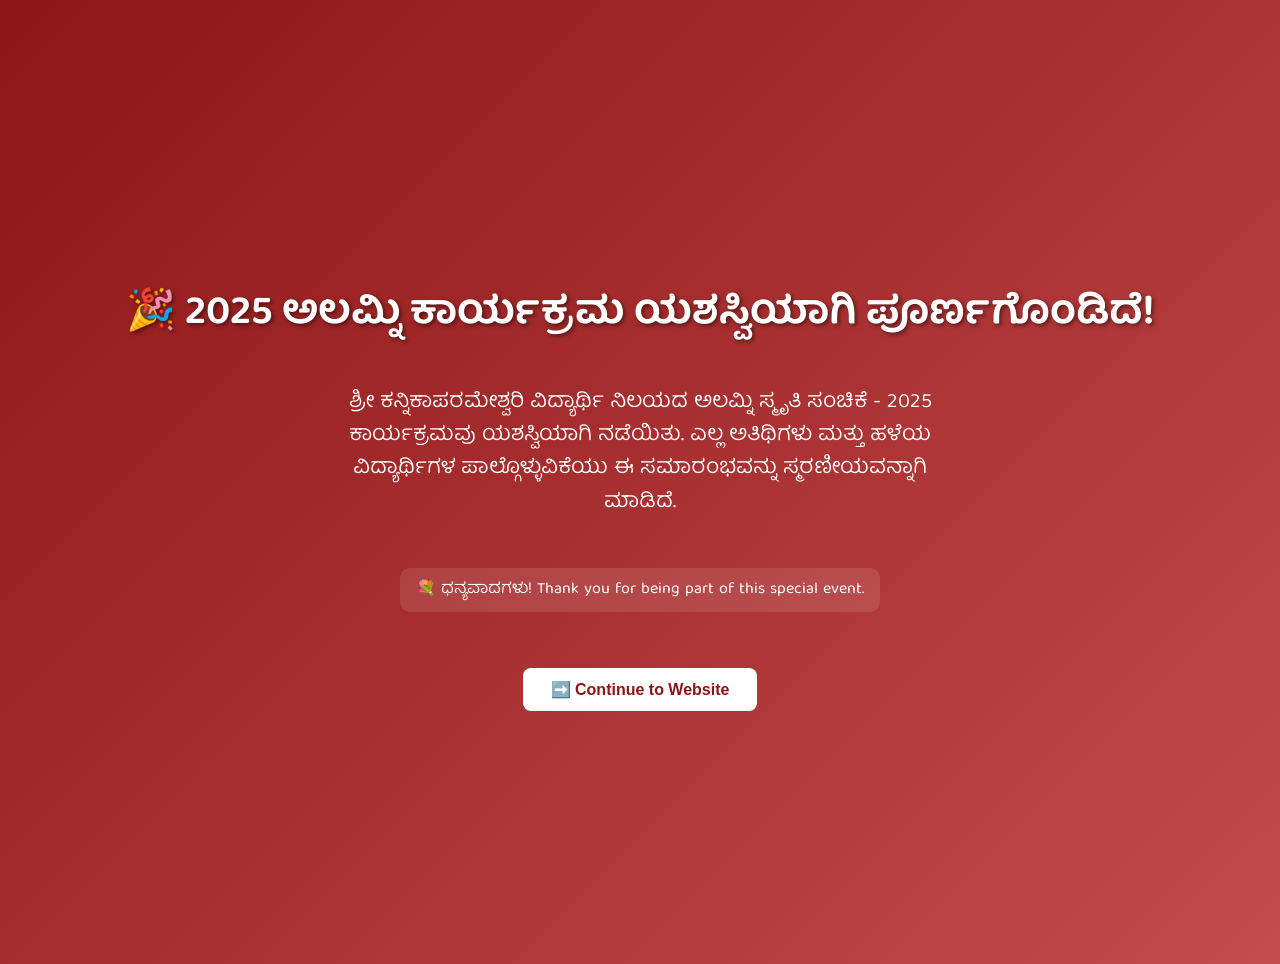
<file: index.html>
<!DOCTYPE html>
<html lang="kn">
<head>
  <meta charset="UTF-8" />
  <meta name="viewport" content="width=device-width, initial-scale=1.0"/>
  <title>Alumni Meet 2025 - Completed</title>
  <link href="https://fonts.googleapis.com/css2?family=Baloo+Tamma+2&display=swap" rel="stylesheet">
  <style>
    body {
      margin: 0;
      font-family: 'Baloo Tamma 2', sans-serif;
      background: linear-gradient(135deg, #8e1515, #c44b4b);
      color: white;
      display: flex;
      justify-content: center;
      align-items: center;
      height: 100vh;
      flex-direction: column;
      text-align: center;
      padding: 2rem;
    }

    h1 {
      font-size: 2.5rem;
      margin-bottom: 1rem;
      text-shadow: 2px 2px 4px rgba(0,0,0,0.5);
    }

    p {
      font-size: 1.3rem;
      margin-bottom: 2rem;
      max-width: 600px;
      line-height: 1.6;
    }

    .highlight {
      background: rgba(255,255,255,0.1);
      padding: 0.5rem 1rem;
      border-radius: 10px;
      margin-top: 1rem;
      display: inline-block;
    }

    button {
      background: white;
      color: #8e1515;
      font-weight: bold;
      padding: 12px 28px;
      border: none;
      border-radius: 8px;
      cursor: pointer;
      font-size: 1rem;
      transition: background 0.3s, color 0.3s;
    }

    button:hover {
      background: #ffd2d2;
      color: #5c0e0e;
    }
  </style>
</head>
<body>
  <h1>🎉 2025 ಅಲಮ್ನಿ ಕಾರ್ಯಕ್ರಮ ಯಶಸ್ವಿಯಾಗಿ ಪೂರ್ಣಗೊಂಡಿದೆ!</h1>
  <p>
    ಶ್ರೀ ಕನ್ನಿಕಾಪರಮೇಶ್ವರಿ ವಿದ್ಯಾರ್ಥಿ ನಿಲಯದ ಅಲಮ್ನಿ ಸ್ಮೃತಿ ಸಂಚಿಕೆ - 2025 ಕಾರ್ಯಕ್ರಮವು
    ಯಶಸ್ವಿಯಾಗಿ ನಡೆಯಿತು. ಎಲ್ಲ ಅತಿಥಿಗಳು ಮತ್ತು ಹಳೆಯ ವಿದ್ಯಾರ್ಥಿಗಳ ಪಾಲ್ಗೊಳ್ಳುವಿಕೆಯು ಈ ಸಮಾರಂಭವನ್ನು ಸ್ಮರಣೀಯವನ್ನಾಗಿ ಮಾಡಿದೆ.
  </p>
  <div class="highlight">💐 ಧನ್ಯವಾದಗಳು! Thank you for being part of this special event.</div>
  <br><br>
  <button onclick="enterSite()">➡️ Continue to Website</button>

  <script>
    function enterSite() {
      window.location.href = 'main.html';
    }
  </script>
</body>
</html>
</file>
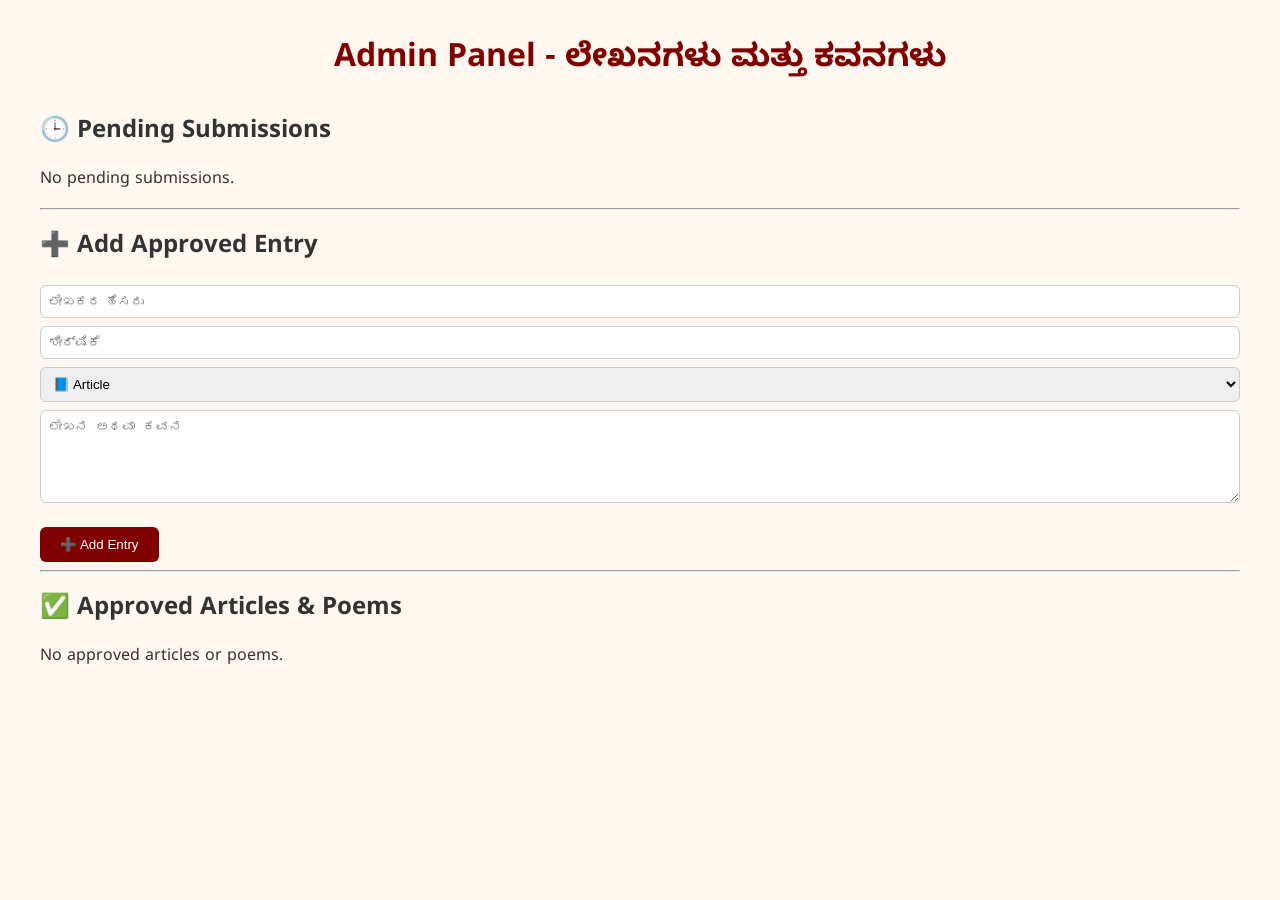
<file: admin.html>
<head>
  <meta charset="UTF-8">
  <title>Admin Panel | Article Manager</title>
  <link href="https://fonts.googleapis.com/css2?family=Noto+Sans+Kannada&amp;display=swap" rel="stylesheet">
  <style>
    body {
      font-family: 'Noto Sans Kannada', sans-serif;
      background-color: #fff8f0;
      padding: 2rem;
      color: #333;
    }
    h1 {
      text-align: center;
      color: #800000;
      margin-bottom: 2rem;
    }

    /* Card-like styling for author sections */
    .author-section {
      border: 2px solid #ccc;
      padding: 1rem;
      margin-bottom: 1rem;
      background: #fffef9;
      border-left: 6px solid #8e1515;
      border-radius: 8px;
    }

    .entry-controls {
      margin-top: 0.5rem;
    }

    .entry-controls button {
      margin-right: 10px;
      padding: 5px 10px;
      border: none;
      border-radius: 6px;
      cursor: pointer;
    }

    .entry-controls .edit { background: #e0e0e0; }
    .entry-controls .delete { background: #ffdddd; }
    .entry-controls .approve { background: #ddffdd; }

    input, textarea, select {
      padding: 0.5rem;
      margin-bottom: 0.5rem;
      width: 100%;
      border-radius: 6px;
      border: 1px solid #ccc;
    }

    button.add-btn {
      background-color: #800000;
      color: white;
      padding: 10px 20px;
      border: none;
      border-radius: 6px;
      cursor: pointer;
      margin-top: 1rem;
    }

    .collapsible {
      font-weight: bold;
      background: #8e1515;
      color: white;
      padding: 10px;
      border-radius: 6px;
      border: none;
      cursor: pointer;
      text-align: left;
      width: 100%;
      position: relative;
    }
    .collapsible::after {
      content: '▼';
      position: absolute;
      right: 20px;
      font-size: 0.9rem;
      top: 50%;
      transform: translateY(-50%);
      transition: transform 0.3s ease;
    }
    .collapsible.active::after {
      transform: translateY(-50%) rotate(180deg);
    }

    .content {
      display: none;
      padding: 10px;
      margin-top: 5px;
      background: #f9f9f9;
      border-radius: 6px;
    }
    .content pre {
      white-space: pre-wrap;
      font-size: 1rem;
    }
  </style>
</head>
<body>
  <h1>Admin Panel - ಲೇಖನಗಳು ಮತ್ತು ಕವನಗಳು</h1>

  <!-- Submission manager -->
  <h2>🕒 Pending Submissions</h2>
  <div id="pending-entries"></div>

  <hr>

  <!-- Form for adding approved entries directly -->
  <div>
    <h2>➕ Add Approved Entry</h2>
    <input type="text" id="author" placeholder="ಲೇಖಕರ ಹೆಸರು">
    <input type="text" id="title" placeholder="ಶೀರ್ಷಿಕೆ">
    <select id="type">
      <option value="📘 Article">📘 Article</option>
      <option value="📝 Poem">📝 Poem</option>
    </select>
    <textarea id="content" rows="5" placeholder="ಲೇಖನ ಅಥವಾ ಕವನ"></textarea>
    <button class="add-btn" onclick="addEntry()">➕ Add Entry</button>
  </div>

  <hr>

  <!-- Approved articles/poems list -->
  <h2>✅ Approved Articles & Poems</h2>
  <div id="entries"></div>

  <script>
    // Retrieve existing approved articles and pending submissions from localStorage
    let articles = JSON.parse(localStorage.getItem('articles')) || [];
    let pending = JSON.parse(localStorage.getItem('submissions')) || [];

    /**
     * Persist both collections to localStorage and re-render lists.
     */
    function updateStorage() {
      localStorage.setItem('articles', JSON.stringify(articles));
      localStorage.setItem('submissions', JSON.stringify(pending));
      renderPending();
      renderArticles();
    }

    /**
     * Render the list of pending submissions with approve/reject controls.
     */
    function renderPending() {
      const container = document.getElementById('pending-entries');
      container.innerHTML = '';
      if (pending.length === 0) {
        container.innerHTML = '<p>No pending submissions.</p>';
        return;
      }
      pending.forEach((entry, index) => {
        const div = document.createElement('div');
        div.className = 'author-section';
        const h3 = document.createElement('h3');
        h3.innerText = entry.author;
        const collapsible = document.createElement('button');
        collapsible.className = 'collapsible';
        collapsible.innerText = `${entry.type}: ${entry.title}`;
        collapsible.onclick = () => {
          const content = div.querySelector('.content');
          collapsible.classList.toggle('active');
          content.style.display = content.style.display === 'block' ? 'none' : 'block';
        };
        const content = document.createElement('div');
        content.className = 'content';
        content.innerHTML = `<pre>${entry.content}</pre>`;
        const controls = document.createElement('div');
        controls.className = 'entry-controls';
        // Approve button
        const approveBtn = document.createElement('button');
        approveBtn.className = 'approve';
        approveBtn.innerText = '✅ Approve';
        approveBtn.onclick = () => {
          // Move entry from pending to articles and mark approved
          const approvedEntry = { ...entry, approved: true };
          articles.push(approvedEntry);
          pending.splice(index, 1);
          updateStorage();
        };
        // Reject (delete) button
        const rejectBtn = document.createElement('button');
        rejectBtn.className = 'delete';
        rejectBtn.innerText = '🗑 Reject';
        rejectBtn.onclick = () => {
          if (confirm('Are you sure you want to reject this submission?')) {
            pending.splice(index, 1);
            updateStorage();
          }
        };
        controls.appendChild(approveBtn);
        controls.appendChild(rejectBtn);
        div.appendChild(h3);
        div.appendChild(collapsible);
        div.appendChild(content);
        div.appendChild(controls);
        container.appendChild(div);
      });
    }

    /**
     * Render the list of approved articles and poems with edit/delete options.
     */
    function renderArticles() {
      const container = document.getElementById('entries');
      container.innerHTML = '';
      if (articles.length === 0) {
        container.innerHTML = '<p>No approved articles or poems.</p>';
        return;
      }
      articles.forEach((entry, index) => {
        const div = document.createElement('div');
        div.className = 'author-section';
        const h3 = document.createElement('h3');
        h3.innerText = entry.author;
        const collapsible = document.createElement('button');
        collapsible.className = 'collapsible';
        collapsible.innerText = `${entry.type}: ${entry.title}`;
        collapsible.onclick = () => {
          const content = div.querySelector('.content');
          collapsible.classList.toggle('active');
          content.style.display = content.style.display === 'block' ? 'none' : 'block';
        };
        const content = document.createElement('div');
        content.className = 'content';
        content.innerHTML = `<pre>${entry.content}</pre>`;
        const controls = document.createElement('div');
        controls.className = 'entry-controls';
        // Edit button
        const editBtn = document.createElement('button');
        editBtn.className = 'edit';
        editBtn.innerText = '✏️ Edit';
        editBtn.onclick = () => {
          const newAuthor = prompt('Author:', entry.author);
          const newTitle = prompt('Title:', entry.title);
          const newContent = prompt('Content:', entry.content);
          if (newAuthor && newTitle && newContent) {
            articles[index] = {
              ...entry,
              author: newAuthor,
              title: newTitle,
              content: newContent
            };
            updateStorage();
          }
        };
        // Delete button
        const delBtn = document.createElement('button');
        delBtn.className = 'delete';
        delBtn.innerText = '🗑 Delete';
        delBtn.onclick = () => {
          if (confirm('Are you sure you want to delete this entry?')) {
            articles.splice(index, 1);
            updateStorage();
          }
        };
        controls.appendChild(editBtn);
        controls.appendChild(delBtn);
        div.appendChild(h3);
        div.appendChild(collapsible);
        div.appendChild(content);
        div.appendChild(controls);
        container.appendChild(div);
      });
    }

    /**
     * Add a new article or poem directly to the approved list via the admin
     * interface. A unique id is created to maintain consistency with
     * submissions.
     */
    function addEntry() {
      const author = document.getElementById('author').value;
      const title = document.getElementById('title').value;
      const type = document.getElementById('type').value;
      const content = document.getElementById('content').value;
      if (!author || !title || !content) {
        alert('Fill all fields');
        return;
      }
      const id = Date.now().toString();
      articles.push({ id, author, title, type, content, approved: true });
      // Clear form
      document.getElementById('author').value = '';
      document.getElementById('title').value = '';
      document.getElementById('content').value = '';
      updateStorage();
    }

    // Initial render on page load
    renderPending();
    renderArticles();
  </script>
</body>
</file>
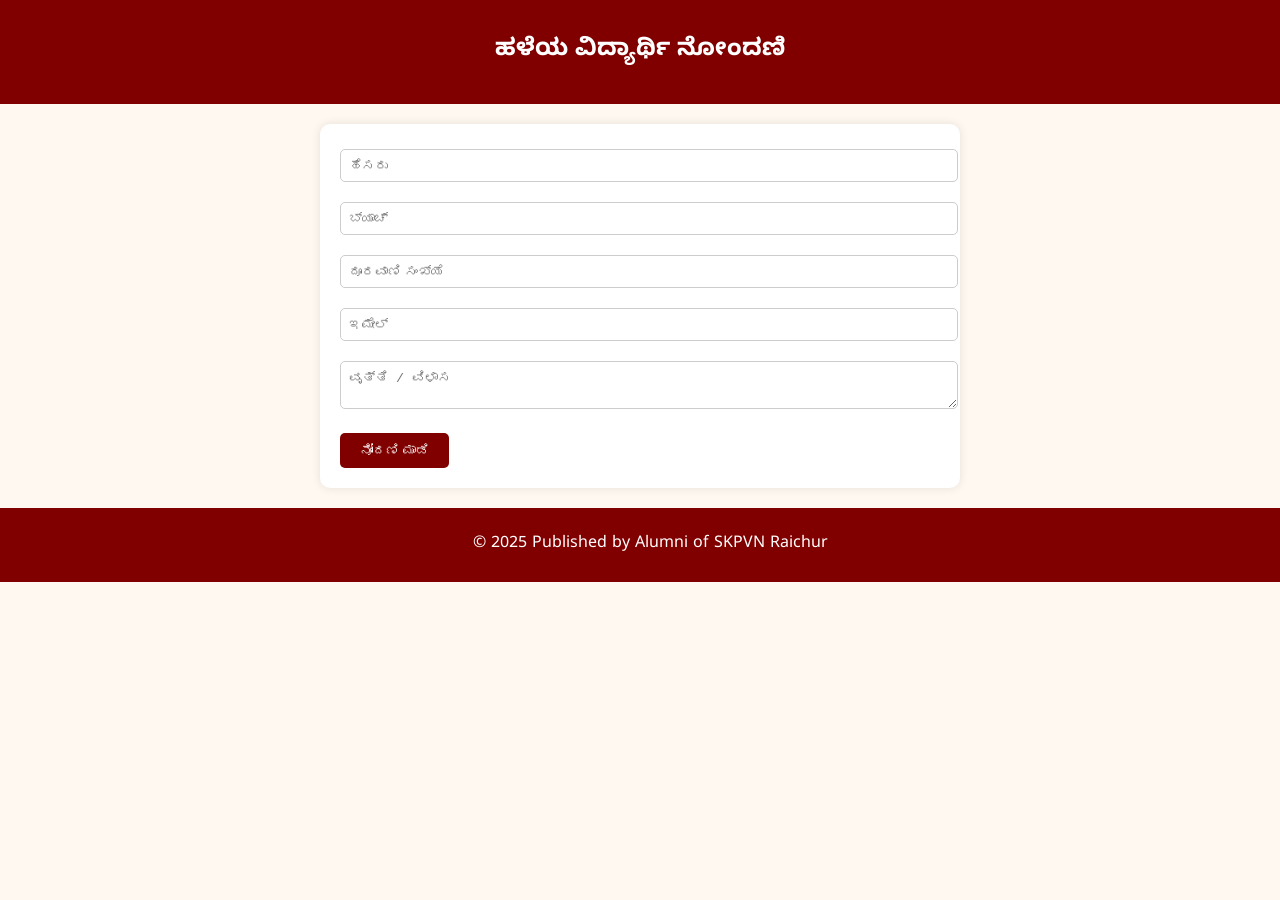
<file: alumni.html>
<!DOCTYPE html>
<html lang="kn">
<head>
  <meta charset="UTF-8" />
  <meta name="viewport" content="width=device-width, initial-scale=1.0" />
  <title>Shree Kannikaparameshwari Vidyarthi Nilaya</title>
  <link href="https://fonts.googleapis.com/css2?family=Noto+Sans+Kannada&family=Poppins:wght@400;600&display=swap" rel="stylesheet">
  <link rel="stylesheet" href="style.css">
</head>
<body>
  <header>
    <h2>ಹಳೆಯ ವಿದ್ಯಾರ್ಥಿ ನೋಂದಣಿ</h2>
  </header>

  <form onsubmit="submitAlumni(event)">
    <input type="text" placeholder="ಹೆಸರು" required>
    <input type="text" placeholder="ಬ್ಯಾಚ್" required>
    <input type="tel" placeholder="ದೂರವಾಣಿ ಸಂಖ್ಯೆ" required>
    <input type="email" placeholder="ಇಮೇಲ್" required>
    <textarea placeholder="ವೃತ್ತಿ / ವಿಳಾಸ" required></textarea>
    <button type="submit">ನೋಂದಣಿ ಮಾಡಿ</button>
  </form>

  <script>
    function submitAlumni(event) {
      event.preventDefault();
      alert("ನಿಮ್ಮ ನೋಂದಣಿ ಸಂಗ್ರಹಿಸಲಾಗಿದೆ! (ಡಾಟಾ ಇನ್ನೂ ಡೇಟಾಬೇಸ್‌ಗೆ ಕನೆಕ್ಟ್ ಆಗಿಲ್ಲ)");
    }
  </script>

  <footer>
    <p>© 2025 Published by Alumni of SKPVN Raichur</p>
  </footer>
</body>
</html>
</file>
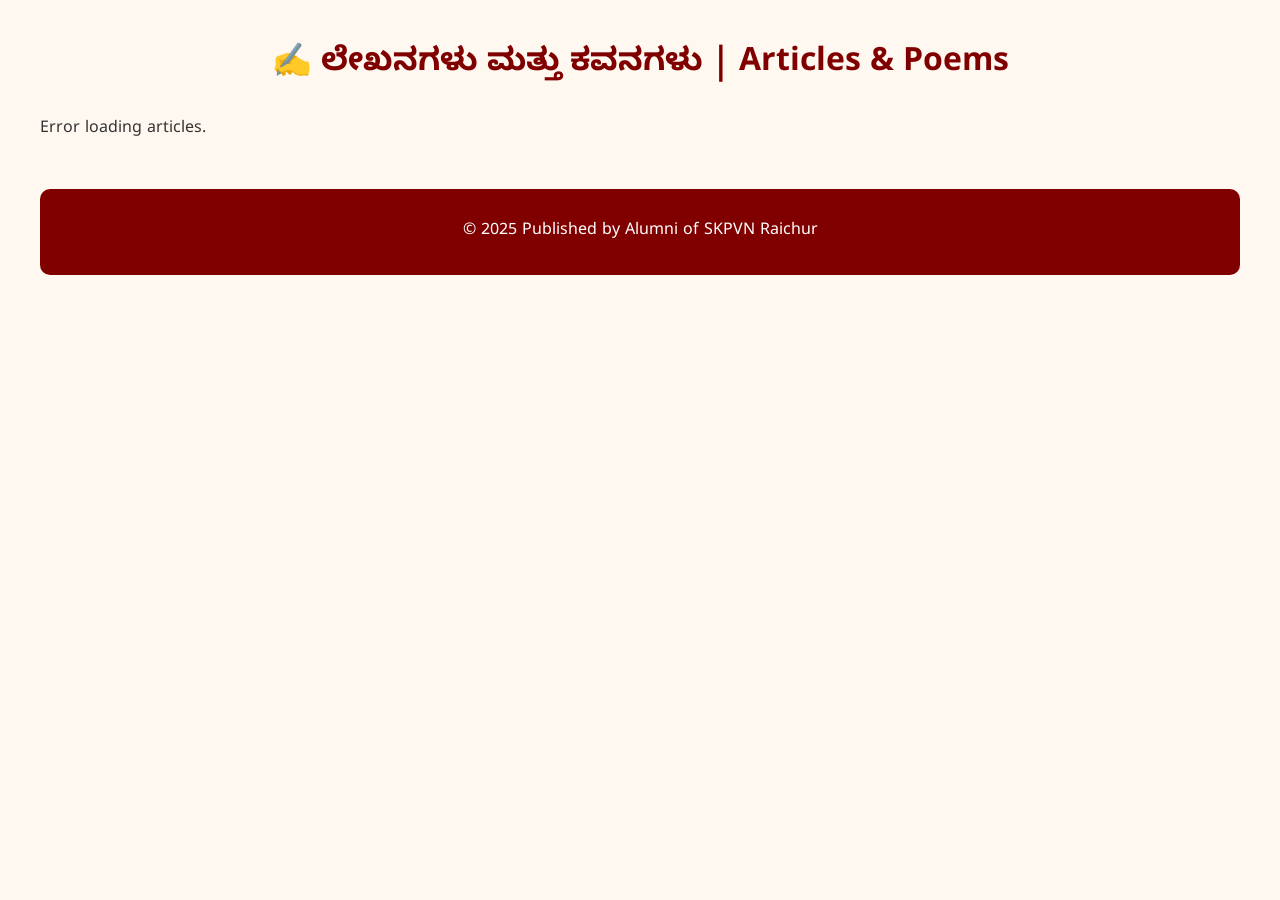
<file: articles.html>
<head>
  <meta charset="UTF-8">
  <title>ಲೇಖನಗಳು | Articles</title>
  <link href="https://fonts.googleapis.com/css2?family=Noto+Sans+Kannada&amp;display=swap" rel="stylesheet">
  <style>
    body {
      font-family: 'Noto Sans Kannada', sans-serif;
      background-color: #fff8f0;
      padding: 2rem;
      color: #333;
    }

    h1 {
      text-align: center;
      color: #800000;
      margin-bottom: 2rem;
    }

    .author-section {
      margin: 2rem 0;
      border: 2px solid #ccc;
      border-left: 6px solid #8e1515;
      background: #fffef9;
      padding: 1rem 1.5rem;
      border-radius: 8px;
      box-shadow: 0 2px 8px rgba(0, 0, 0, 0.08);
    }

    .author-section h3 {
      margin: 0 0 1rem;
      font-size: 1.2rem;
      color: #4b0082;
      border-bottom: 2px solid #8e1515;
      padding-bottom: 0.5rem;
    }

    .collapsible {
      background-color: #8e1515;
      color: white;
      cursor: pointer;
      padding: 0.75rem 1.25rem;
      width: 100%;
      border: none;
      text-align: left;
      font-size: 1rem;
      font-weight: bold;
      margin-bottom: 0.5rem;
      border-radius: 6px;
      position: relative;
      box-shadow: 0 2px 5px rgba(0, 0, 0, 0.2);
    }

    .collapsible::after {
      content: '▼';
      position: absolute;
      right: 20px;
      font-size: 0.9rem;
      top: 50%;
      transform: translateY(-50%);
      transition: transform 0.3s ease;
    }
    .collapsible.active::after {
      transform: translateY(-50%) rotate(180deg);
    }

    .content {
      max-height: 0;
      overflow: hidden;
      transition: max-height 0.5s ease;
      background-color: #fdf6f0;
      border-radius: 6px;
      margin-bottom: 1rem;
      padding: 0 1rem;
    }
    .content.open {
      max-height: 300px; /* Limit height */
      overflow-y: auto; /* Allow vertical scroll */
      padding: 1rem;
      border: 1px solid #ddd;
    }
    .content.open::-webkit-scrollbar {
      width: 6px;
    }
    .content.open::-webkit-scrollbar-thumb {
      background-color: #bbb;
      border-radius: 4px;
    }
    .content pre {
      white-space: pre-wrap;
      font-size: 1rem;
      line-height: 1.6;
    }

    footer {
      text-align: center;
      margin-top: 3rem;
      background: #800000;
      color: #fff;
      padding: 1rem;
      border-radius: 10px;
    }
  </style>
</head>
<body>
  <h1>✍️ ಲೇಖನಗಳು ಮತ್ತು ಕವನಗಳು | Articles &amp; Poems</h1>

  <!-- Existing static content can remain here. If you wish to migrate old articles to
       the new submission system, you can manually add them via the admin panel. -->
  <div id="static-content">
    <!-- Placeholder for any static articles previously hard-coded in the HTML -->
  </div>

  <!-- Container where dynamic articles from localStorage will be inserted -->
  <div id="dynamic-articles"></div>

  <script>
    /**
     * Generate the article listing from localStorage. Articles are grouped
     * by author and rendered using the same card/collapsible structure as
     * the static content. Only entries marked as approved are displayed.
     */
    /**
     * Fetch and render articles from a Google Sheet via the gviz JSON API. The sheet
     * should have columns such as "Author Name", "Title", "Category", "Content" and
     * optionally an "Approved" column. Rows marked as approved (or with no
     * Approved value) will be shown. Articles are grouped by author and
     * displayed in collapsible sections.
     */
    async function loadArticles() {
      const container = document.getElementById('dynamic-articles');
      container.innerHTML = '<p>Loading articles…</p>';
      // URL to your Google Apps Script web app that returns JSON array of article objects
      const scriptUrl = 'https://script.google.com/macros/s/AKfycbwKq4wT137X904IFUSOpoNNn-XZzTklVw1YqtTxfH3HRYWgyuvm7fVq84wvEUdO3C8/exec';
      try {
        const response = await fetch(scriptUrl);
        if (!response.ok) {
          container.innerHTML = '<p>Error fetching articles.</p>';
          return;
        }

    /*
     * Override loadArticles with GitHub Issues integration.
     * This version fetches approved issues from the repository's GitHub API,
     * parses metadata from the issue body (Author, Category, Content),
     * groups entries by author, sorts them, and renders collapsible sections.
     */
    async function loadArticles() {
      const container = document.getElementById('dynamic-articles');
      container.innerHTML = '<p>Loading articles…</p>';
      const api = 'https://api.github.com/repos/SKPVNRCR/SKPVN/issues?labels=approved&state=open&per_page=100';
      try {
        const response = await fetch(api);
        if (!response.ok) {
          container.innerHTML = '<p>Error fetching articles.</p>';
          return;
        }
        const issues = await response.json();
        if (!Array.isArray(issues) || issues.length === 0) {
          container.innerHTML = '<p>No articles or poems have been published yet.</p>';
          return;
        }
        // Helper to parse issue body into metadata
        function parseBody(body) {
          const lines = (body || '').split(/\r?\n/);
          let author = '';
          let category = '';
          let content = '';
          let inContent = false;
          for (const ln of lines) {
            const l = ln.trim();
            if (!inContent) {
              const idx = l.indexOf(':');
              if (idx > -1) {
                const key = l.slice(0, idx).trim().toLowerCase();
                const val = l.slice(idx + 1).trim();
                if (key.startsWith('author')) {
                  author = val;
                  continue;
                }
                if (key.startsWith('category')) {
                  category = val;
                  continue;
                }
                if (key.startsWith('content')) {
                  inContent = true;
                  content = val;
                  continue;
                }
              }
            } else {
              content += '\n' + ln;
            }
          }
          return { author, category, content };
        }
        // Group issues by author
        const grouped = {};
        issues.forEach(issue => {
          const meta = parseBody(issue.body || '');
          const authorName = meta.author || (issue.user && issue.user.login) || 'Unknown';
          const category = meta.category || '';
          const content = meta.content || (issue.body || '');
          const entry = {
            title: issue.title.replace(/^\[ARTICLE\]\s*/i, '').trim(),
            author: authorName,
            category,
            content,
            url: issue.html_url,
            date: new Date(issue.created_at)
          };
          if (!grouped[authorName]) grouped[authorName] = [];
          grouped[authorName].push(entry);
        });
        // Clear container and render groups
        container.innerHTML = '';
        Object.keys(grouped)
          .sort((a, b) => a.localeCompare(b))
          .forEach(author => {
            const section = document.createElement('div');
            section.className = 'author-section';
            const h3 = document.createElement('h3');
            h3.innerText = author;
            section.appendChild(h3);
            grouped[author]
              .sort((a, b) => b.date - a.date)
              .forEach(item => {
                const collapsible = document.createElement('button');
                collapsible.className = 'collapsible';
                collapsible.innerText = (item.category ? item.category + ': ' : '') + item.title;
                const contentDiv = document.createElement('div');
                contentDiv.className = 'content';
                contentDiv.innerHTML =
                  '<pre>' + item.content + '</pre>' +
                  '<p><a href="' +
                  item.url +
                  '" target="_blank" rel="noopener">View submission on GitHub</a></p>';
                collapsible.addEventListener('click', () => {
                  collapsible.classList.toggle('active');
                  if (contentDiv.style.maxHeight) {
                    contentDiv.style.maxHeight = null;
                  } else {
                    contentDiv.style.maxHeight = contentDiv.scrollHeight + 'px';
                  }
                });
                section.appendChild(collapsible);
                section.appendChild(contentDiv);
              });
            container.appendChild(section);
          });
      } catch (err) {
        console.error(err);
        container.innerHTML = '<p>Error loading articles.</p>';
      }
    }
        const articles = await response.json();
        if (!Array.isArray(articles)) {
          container.innerHTML = '<p>Invalid data format.</p>';
          return;
        }
        // Filter approved entries based on the Approved field
        const approved = articles.filter(article => {
          if (article.Approved === undefined || article.Approved === '' || article.Approved === null) {
            return true;
          }
          const val = String(article.Approved).toLowerCase();
          return ['true','yes','approved','1','y','t'].includes(val);
        });
        if (approved.length === 0) {
          container.innerHTML = '<p>No articles or poems have been published yet.</p>';
          return;
        }
        // Group approved articles by author
        const grouped = {};
        approved.forEach(article => {
          const author = article['Author Name'] || article.author || article.Author || 'Unknown';
          if (!grouped[author]) grouped[author] = [];
          grouped[author].push(article);
        });
        container.innerHTML = '';
        // Render sections for each author
        Object.keys(grouped).forEach(author => {
          const section = document.createElement('div');
          section.className = 'author-section';
          const h3 = document.createElement('h3');
          h3.innerText = author;
          section.appendChild(h3);
          grouped[author].forEach(entry => {
            const collapsible = document.createElement('button');
            collapsible.className = 'collapsible';
            const category = entry['Category'] || entry['Type'] || entry['type'] || entry.Category || '';
            const title = entry['Title'] || entry['title'] || entry.Title || '';
            collapsible.innerText = (category ? category + ': ' : '') + title;
            const contentDiv = document.createElement('div');
            contentDiv.className = 'content';
            const body = entry['Content'] || entry['content'] || entry.Content || '';
            contentDiv.innerHTML = '<pre>' + body + '</pre>';
            collapsible.addEventListener('click', () => {
              collapsible.classList.toggle('active');
              if (contentDiv.style.maxHeight) {
                contentDiv.style.maxHeight = null;
              } else {
                contentDiv.style.maxHeight = contentDiv.scrollHeight + 'px';
              }
            });
            section.appendChild(collapsible);
            section.appendChild(contentDiv);
          });
          container.appendChild(section);
        });
      } catch (error) {
        console.error(error);
        container.innerHTML = '<p>Error loading articles.</p>';
      }
    }
    // Load articles on page load
    loadArticles();
  </script>

  <footer>
    <p>© 2025 Published by Alumni of SKPVN Raichur</p>
  </footer>
</body>
</file>
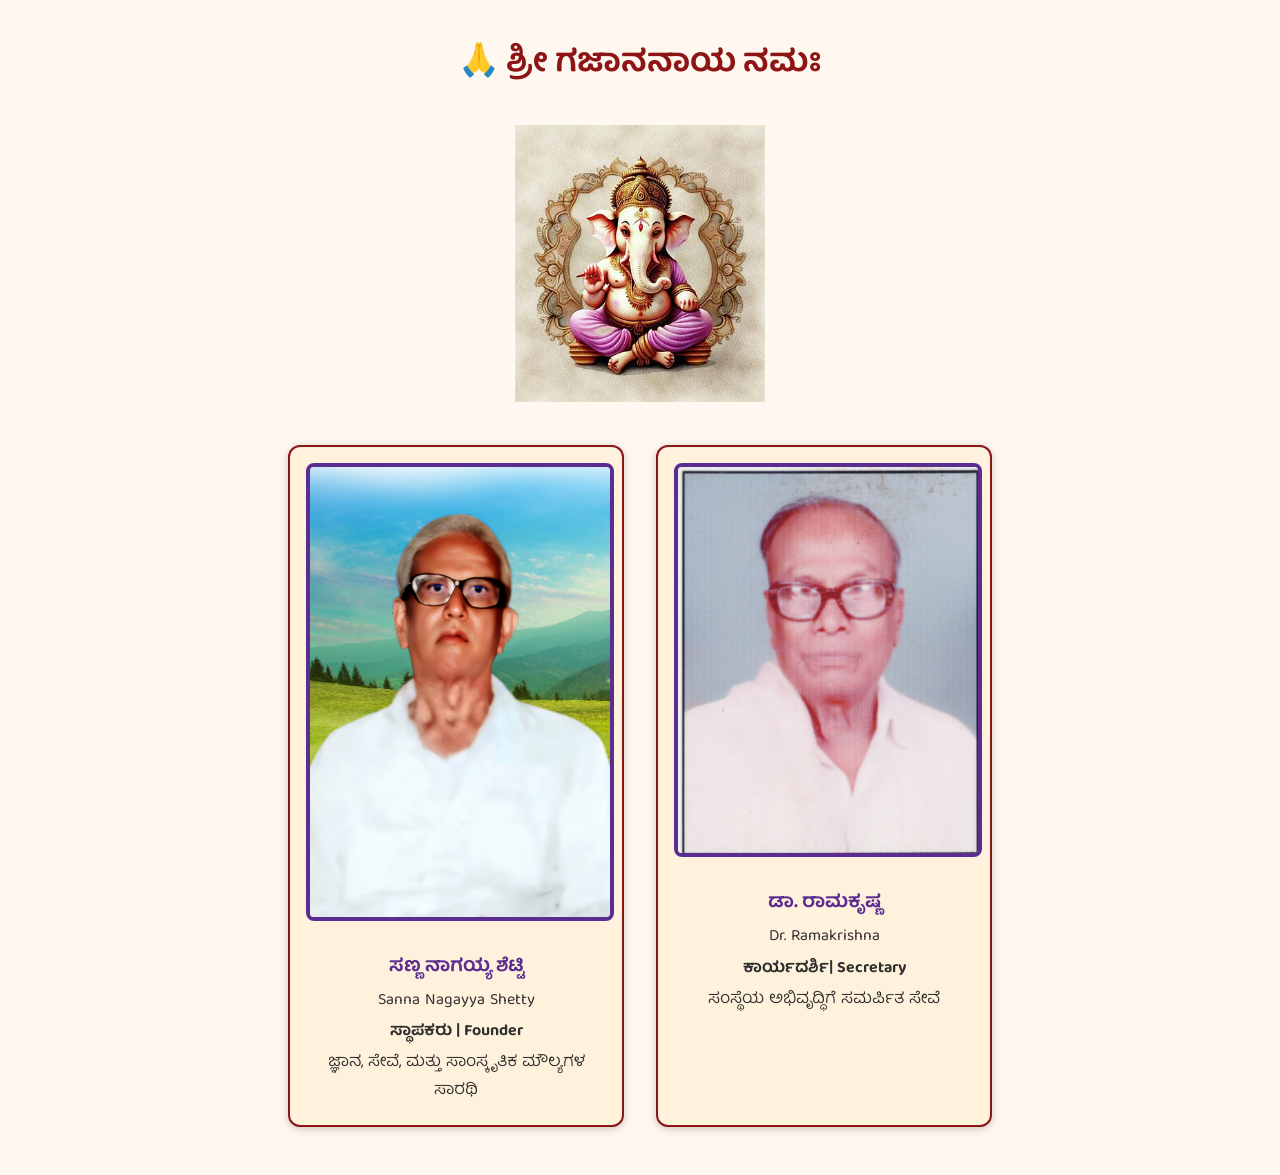
<file: home.html>
<!DOCTYPE html>
<html lang="kn">
<head>
  <meta charset="UTF-8">
  <title>Home | ಮನೆ</title>
  <link href="https://fonts.googleapis.com/css2?family=Baloo+Tamma+2&display=swap" rel="stylesheet">
  <style>
    body {
      font-family: 'Baloo Tamma 2', sans-serif;
      margin: 0;
      background: #fff8f0;
      color: #2e2e2e;
      padding: 1rem;
    }

    h1, h2 {
      text-align: center;
      color: #8e1515;
    }

    .ganesha-section {
      text-align: center;
      margin: 2rem 0;
    }

    .ganesha-section img {
      max-width: 250px;
      height: auto;
    }

    .person-section {
      display: flex;
      justify-content: center;
      gap: 2rem;
      flex-wrap: wrap;
      margin: 2rem auto;
      max-width: 1000px;
    }

    .person-box {
      background: #fff2dc;
      border: 2px solid #8e1515;
      border-radius: 12px;
      box-shadow: 0 2px 8px rgba(0, 0, 0, 0.2);
      padding: 1rem;
      text-align: center;
      width: 300px;
    }

    .person-box img {
      width: 100%;
      height: auto;
      border-radius: 8px;
      border: 4px solid #5c2d91;
      margin-bottom: 1rem;
    }

    .person-box h3 {
      margin: 0.2rem 0;
      color: #5c2d91;
    }

    .person-box p {
      margin: 0.2rem 0;
      font-size: 1rem;
    }
  </style>
</head>
<body>

  <h1>🙏 ಶ್ರೀ ಗಜಾನನಾಯ ನಮಃ</h1>

  <!-- Ganesha Image -->
  <div class="ganesha-section">
    <img src="images/ganesha.jpg" alt="Lord Ganesha">
  </div>

  <!-- Founder & Secretary -->
  <div class="person-section">
    <!-- Founder -->
    <div class="person-box">
      <img src="images/founder.jpg" alt="Sanna Nagayya Shetty">
      <h3>ಸಣ್ಣ ನಾಗಯ್ಯ ಶೆಟ್ಟಿ</h3>
      <p>Sanna Nagayya Shetty</p>
      <p><strong>ಸ್ಥಾಪಕರು | Founder</strong></p>
      <p>ಜ್ಞಾನ, ಸೇವೆ, ಮತ್ತು ಸಾಂಸ್ಕೃತಿಕ ಮೌಲ್ಯಗಳ ಸಾರಥಿ</p>
    </div>

    <!-- Secretary -->
    <div class="person-box">
      <img src="images/secretary.jpg" alt="Dr. Ramakrishna">
      <h3>ಡಾ. ರಾಮಕೃಷ್ಣ</h3>
      <p>Dr. Ramakrishna</p>
      <p><strong>ಕಾರ್ಯದರ್ಶಿ| Secretary</strong></p>
      <p>ಸಂಸ್ಥೆಯ ಅಭಿವೃದ್ಧಿಗೆ ಸಮರ್ಪಿತ ಸೇವೆ</p>
    </div>
  </div>

</body>
</html>
</file>
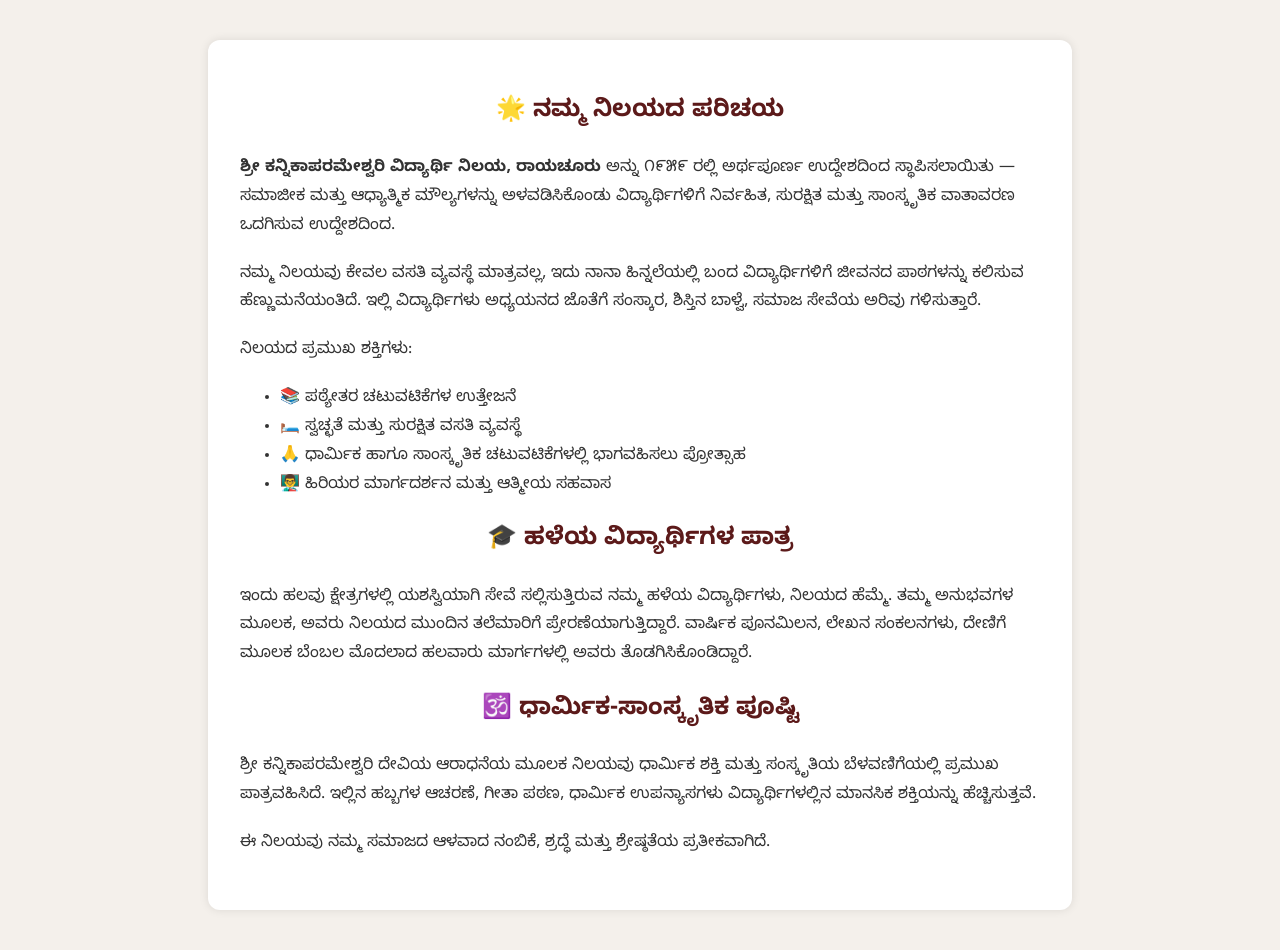
<file: info.html>
<!DOCTYPE html>
<html lang="kn">
<head>
  <meta charset="UTF-8">
  <title>Hostel Info | ಮಾಹಿತಿಗಳು</title>
  <link href="https://fonts.googleapis.com/css2?family=Noto+Sans+Kannada&display=swap" rel="stylesheet">
  <style>
    body {
      font-family: 'Noto Sans Kannada', sans-serif;
      background-color: #f4f0eb;
      color: #333;
      padding: 2rem;
      line-height: 1.8;
    }

    h1, h2 {
      text-align: center;
      color: #5c1a1a;
    }

    section {
      max-width: 800px;
      margin: auto;
      background: #fff;
      padding: 2rem;
      border-radius: 12px;
      box-shadow: 0 0 10px rgba(0,0,0,0.1);
    }

    p {
      margin-bottom: 1.2rem;
    }
  </style>
</head>
<body>

  <section>
    <h1>🌟 ನಮ್ಮ ನಿಲಯದ ಪರಿಚಯ</h1>

    <p><strong>ಶ್ರೀ ಕನ್ನಿಕಾಪರಮೇಶ್ವರಿ ವಿದ್ಯಾರ್ಥಿ ನಿಲಯ, ರಾಯಚೂರು</strong> ಅನ್ನು ೧೯೫೯ ರಲ್ಲಿ ಅರ್ಥಪೂರ್ಣ ಉದ್ದೇಶದಿಂದ ಸ್ಥಾಪಿಸಲಾಯಿತು — ಸಮಾಜೀಕ ಮತ್ತು ಆಧ್ಯಾತ್ಮಿಕ ಮೌಲ್ಯಗಳನ್ನು ಅಳವಡಿಸಿಕೊಂಡು ವಿದ್ಯಾರ್ಥಿಗಳಿಗೆ ನಿರ್ವಹಿತ, ಸುರಕ್ಷಿತ ಮತ್ತು ಸಾಂಸ್ಕೃತಿಕ ವಾತಾವರಣ ಒದಗಿಸುವ ಉದ್ದೇಶದಿಂದ.</p>

    <p>ನಮ್ಮ ನಿಲಯವು ಕೇವಲ ವಸತಿ ವ್ಯವಸ್ಥೆ ಮಾತ್ರವಲ್ಲ, ಇದು ನಾನಾ ಹಿನ್ನಲೆಯಲ್ಲಿ ಬಂದ ವಿದ್ಯಾರ್ಥಿಗಳಿಗೆ ಜೀವನದ ಪಾಠಗಳನ್ನು ಕಲಿಸುವ ಹೆಣ್ಣುಮನೆಯಂತಿದೆ. ಇಲ್ಲಿ ವಿದ್ಯಾರ್ಥಿಗಳು ಅಧ್ಯಯನದ ಜೊತೆಗೆ ಸಂಸ್ಕಾರ, ಶಿಸ್ತಿನ ಬಾಳ್ವೆ, ಸಮಾಜ ಸೇವೆಯ ಅರಿವು ಗಳಿಸುತ್ತಾರೆ.</p>

    <p>ನಿಲಯದ ಪ್ರಮುಖ ಶಕ್ತಿಗಳು:</p>
    <ul>
      <li>📚 ಪಠ್ಯೇತರ ಚಟುವಟಿಕೆಗಳ ಉತ್ತೇಜನೆ</li>
      <li>🛏️ ಸ್ವಚ್ಛತೆ ಮತ್ತು ಸುರಕ್ಷಿತ ವಸತಿ ವ್ಯವಸ್ಥೆ</li>
      <li>🙏 ಧಾರ್ಮಿಕ ಹಾಗೂ ಸಾಂಸ್ಕೃತಿಕ ಚಟುವಟಿಕೆಗಳಲ್ಲಿ ಭಾಗವಹಿಸಲು ಪ್ರೋತ್ಸಾಹ</li>
      <li>👨‍🏫 ಹಿರಿಯರ ಮಾರ್ಗದರ್ಶನ ಮತ್ತು ಆತ್ಮೀಯ ಸಹವಾಸ</li>
    </ul>

    <h2>🎓 ಹಳೆಯ ವಿದ್ಯಾರ್ಥಿಗಳ ಪಾತ್ರ</h2>
    <p>ಇಂದು ಹಲವು ಕ್ಷೇತ್ರಗಳಲ್ಲಿ ಯಶಸ್ವಿಯಾಗಿ ಸೇವೆ ಸಲ್ಲಿಸುತ್ತಿರುವ ನಮ್ಮ ಹಳೆಯ ವಿದ್ಯಾರ್ಥಿಗಳು, ನಿಲಯದ ಹೆಮ್ಮೆ. ತಮ್ಮ ಅನುಭವಗಳ ಮೂಲಕ, ಅವರು ನಿಲಯದ ಮುಂದಿನ ತಲೆಮಾರಿಗೆ ಪ್ರೇರಣೆಯಾಗುತ್ತಿದ್ದಾರೆ. ವಾರ್ಷಿಕ ಪೂನಮಿಲನ, ಲೇಖನ ಸಂಕಲನಗಳು, ದೇಣಿಗೆ ಮೂಲಕ ಬೆಂಬಲ ಮೊದಲಾದ ಹಲವಾರು ಮಾರ್ಗಗಳಲ್ಲಿ ಅವರು ತೊಡಗಿಸಿಕೊಂಡಿದ್ದಾರೆ.</p>

    <h2>🕉️ ಧಾರ್ಮಿಕ-ಸಾಂಸ್ಕೃತಿಕ ಪೂಷ್ಟಿ</h2>
    <p>ಶ್ರೀ ಕನ್ನಿಕಾಪರಮೇಶ್ವರಿ ದೇವಿಯ ಆರಾಧನೆಯ ಮೂಲಕ ನಿಲಯವು ಧಾರ್ಮಿಕ ಶಕ್ತಿ ಮತ್ತು ಸಂಸ್ಕೃತಿಯ ಬೆಳವಣಿಗೆಯಲ್ಲಿ ಪ್ರಮುಖ ಪಾತ್ರವಹಿಸಿದೆ. ಇಲ್ಲಿನ ಹಬ್ಬಗಳ ಆಚರಣೆ, ಗೀತಾ ಪಠಣ, ಧಾರ್ಮಿಕ ಉಪನ್ಯಾಸಗಳು ವಿದ್ಯಾರ್ಥಿಗಳಲ್ಲಿನ ಮಾನಸಿಕ ಶಕ್ತಿಯನ್ನು ಹೆಚ್ಚಿಸುತ್ತವೆ.</p>

    <p>ಈ ನಿಲಯವು ನಮ್ಮ ಸಮಾಜದ ಆಳವಾದ ನಂಬಿಕೆ, ಶ್ರದ್ಧೆ ಮತ್ತು ಶ್ರೇಷ್ಠತೆಯ ಪ್ರತೀಕವಾಗಿದೆ.</p>
  </section>

</body>
</html>
</file>
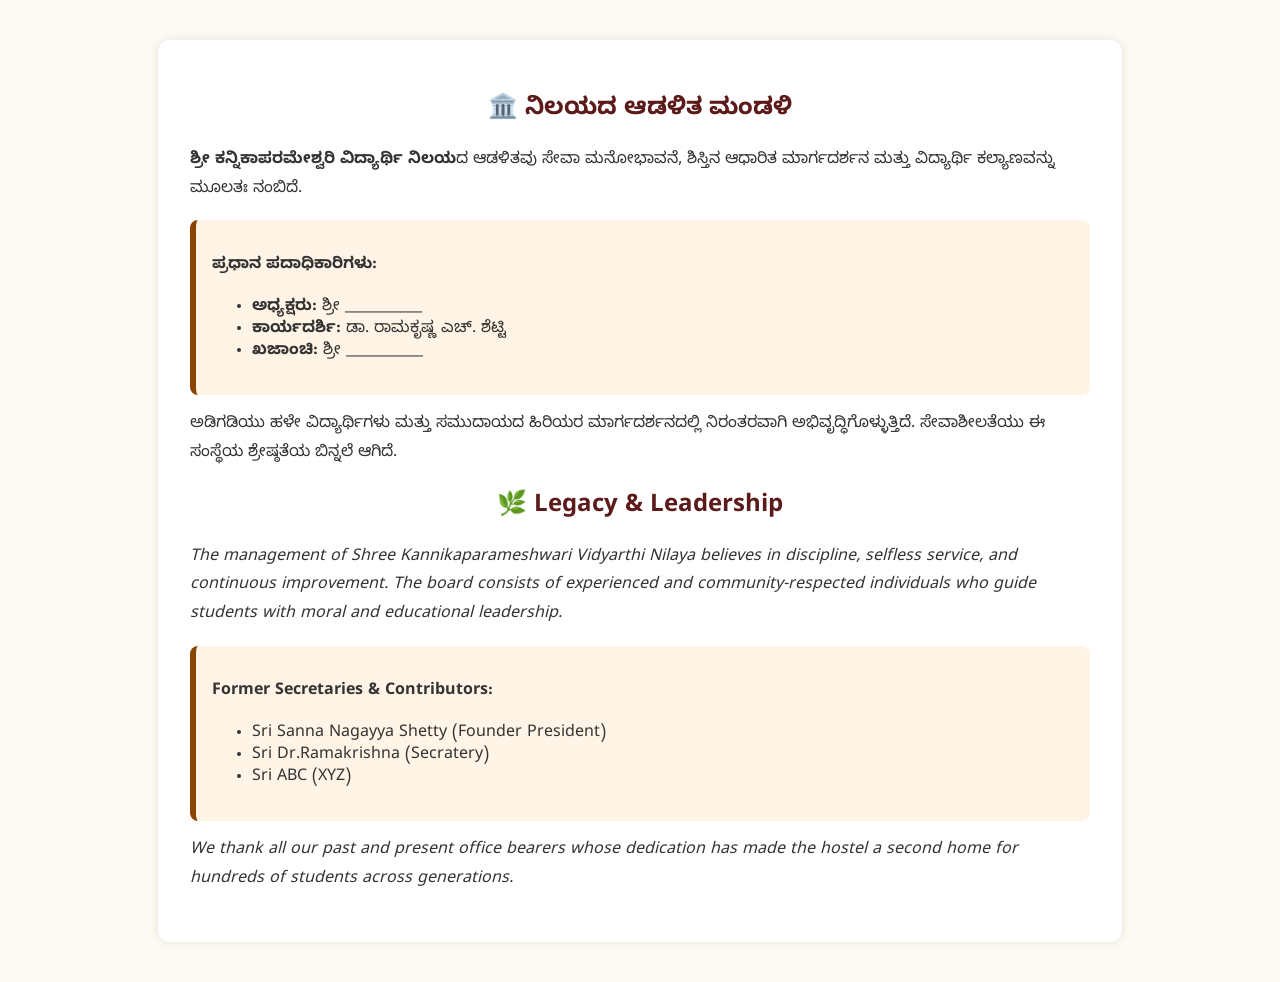
<file: management.html>
<!DOCTYPE html>
<html lang="kn">
<head>
  <meta charset="UTF-8">
  <title>Hostel Management | ನಿಲಯದ ಆಡಳಿತ</title>
  <link href="https://fonts.googleapis.com/css2?family=Noto+Sans+Kannada&display=swap" rel="stylesheet">
  <style>
    body {
      font-family: 'Noto Sans Kannada', sans-serif;
      background-color: #fdfaf4;
      color: #333;
      padding: 2rem;
    }

    h1, h2 {
      text-align: center;
      color: #5c1a1a;
    }

    section {
      max-width: 900px;
      margin: auto;
      background: #ffffff;
      padding: 2rem;
      border-radius: 12px;
      box-shadow: 0 0 8px rgba(0,0,0,0.1);
    }

    p {
      line-height: 1.8;
      margin-bottom: 1rem;
    }

    .highlight {
      background: #fff4e5;
      border-left: 6px solid #884400;
      padding: 1rem;
      margin: 1rem 0;
      border-radius: 8px;
    }
  </style>
</head>
<body>

  <section>
    <h1>🏛️ ನಿಲಯದ ಆಡಳಿತ ಮಂಡಳಿ</h1>

    <p><strong>ಶ್ರೀ ಕನ್ನಿಕಾಪರಮೇಶ್ವರಿ ವಿದ್ಯಾರ್ಥಿ ನಿಲಯ</strong>ದ ಆಡಳಿತವು ಸೇವಾ ಮನೋಭಾವನೆ, ಶಿಸ್ತಿನ ಆಧಾರಿತ ಮಾರ್ಗದರ್ಶನ ಮತ್ತು ವಿದ್ಯಾರ್ಥಿ ಕಲ್ಯಾಣವನ್ನು ಮೂಲತಃ ನಂಬಿದೆ.</p>

    <div class="highlight">
      <p><strong>ಪ್ರಧಾನ ಪದಾಧಿಕಾರಿಗಳು:</strong></p>
      <ul>
        <li><strong>ಅಧ್ಯಕ್ಷರು:</strong> ಶ್ರೀ ___________</li>
        <li><strong>ಕಾರ್ಯದರ್ಶಿ:</strong> ಡಾ. ರಾಮಕೃಷ್ಣ ಎಚ್. ಶೆಟ್ಟಿ</li>
        <li><strong>ಖಜಾಂಚಿ:</strong> ಶ್ರೀ ___________</li>
      </ul>
    </div>

    <p>ಅಡಿಗಡಿಯು ಹಳೇ ವಿದ್ಯಾರ್ಥಿಗಳು ಮತ್ತು ಸಮುದಾಯದ ಹಿರಿಯರ ಮಾರ್ಗದರ್ಶನದಲ್ಲಿ ನಿರಂತರವಾಗಿ ಅಭಿವೃದ್ಧಿಗೊಳ್ಳುತ್ತಿದೆ. ಸೇವಾಶೀಲತೆಯು ಈ ಸಂಸ್ಥೆಯ ಶ್ರೇಷ್ಠತೆಯ ಬಿನ್ನಲೆ ಆಗಿದೆ.</p>

    <h2>🌿 Legacy & Leadership</h2>
    <p><em>The management of Shree Kannikaparameshwari Vidyarthi Nilaya believes in discipline, selfless service, and continuous improvement. The board consists of experienced and community-respected individuals who guide students with moral and educational leadership.</em></p>

    <div class="highlight">
      <p><strong>Former Secretaries & Contributors:</strong></p>
      <ul>
        <li>Sri Sanna Nagayya Shetty (Founder President)</li>
        <li>Sri Dr.Ramakrishna (Secratery)</li>
        <li>Sri ABC (XYZ)</li>
      </ul>
    </div>

    <p><em>We thank all our past and present office bearers whose dedication has made the hostel a second home for hundreds of students across generations.</em></p>
  </section>

</body>
</html>
</file>
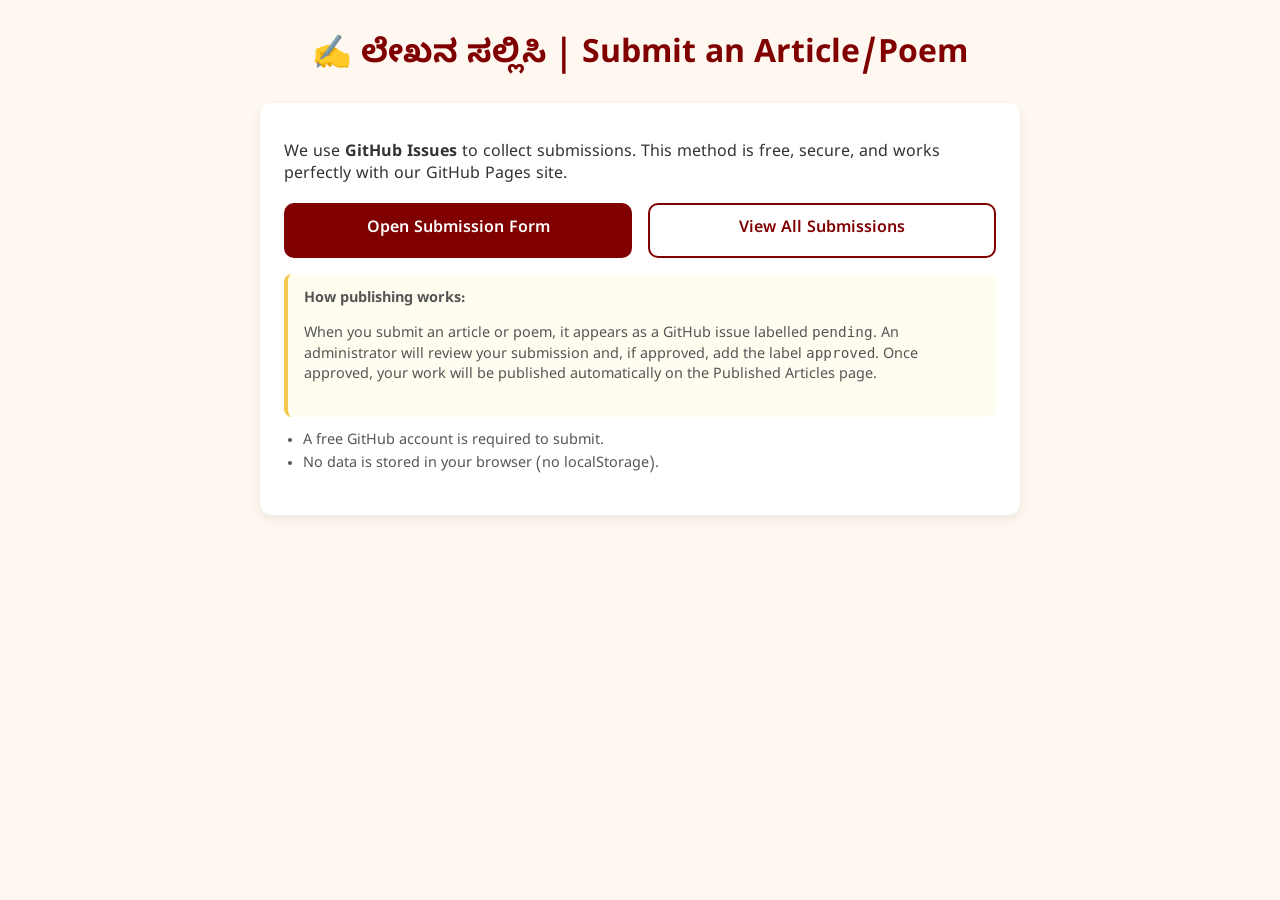
<file: submit.html>
<head>
  <meta charset="UTF-8">
  <title>Submit Article | ಲೇಖನ ಸಲ್ಲಿಸಿ</title>
  <link href="https://fonts.googleapis.com/css2?family=Noto+Sans+Kannada&display=swap" rel="stylesheet">
  <style>
    body {
      font-family: 'Noto Sans Kannada', sans-serif;
      background-color: #fff8f0;
      margin: 0;
      padding: 2rem;
      color: #333;
    }
    .wrap {
      max-width: 760px;
      margin: auto;
    }
    h1 {
      text-align: center;
      color: #800000;
      margin-bottom: 1.5rem;
    }
    .card {
      background: #fff;
      border-radius: 12px;
      padding: 1.5rem;
      box-shadow: 0 4px 12px rgba(0, 0, 0, 0.08);
    }
    .grid {
      display: grid;
      gap: 1rem;
      grid-template-columns: repeat(auto-fit, minmax(220px, 1fr));
      margin-top: 1rem;
    }
    .btn {
      display: inline-block;
      padding: 0.9rem 1.2rem;
      border-radius: 10px;
      text-decoration: none;
      font-weight: 600;
      border: 2px solid #800000;
      color: #800000;
      text-align: center;
      transition: background 0.2s, color 0.2s;
    }
    .btn.primary {
      background: #800000;
      color: #fff;
    }
    .btn.primary:hover {
      background: #6b0000;
    }
    .btn:hover {
      background: #f9eaea;
    }
    .muted {
      color: #555;
      font-size: 0.9rem;
      margin-top: 1rem;
    }
    .tip {
      background: #fffdf0;
      border-left: 4px solid #f2c94c;
      padding: 1rem;
      border-radius: 8px;
      margin-bottom: 0.5rem;
    }
    ul {
      line-height: 1.6;
      padding-left: 1.2rem;
    }
  </style>
</head>
<body>
  <div class="wrap">
    <h1>✍️ ಲೇಖನ ಸಲ್ಲಿಸಿ | Submit an Article/Poem</h1>
    <div class="card">
      <p>We use <strong>GitHub Issues</strong> to collect submissions. This method is free, secure, and works perfectly with our GitHub Pages site.</p>
      <div class="grid">
        <a class="btn primary" href="https://github.com/SKPVNRCR/SKPVN/issues/new?template=article.yml" target="_blank" rel="noopener">Open Submission Form</a>
        <a class="btn" href="https://github.com/SKPVNRCR/SKPVN/issues" target="_blank" rel="noopener">View All Submissions</a>
      </div>
      <div class="muted">
        <div class="tip">
          <strong>How publishing works:</strong>
          <p>When you submit an article or poem, it appears as a GitHub issue labelled <code>pending</code>. An administrator will review your submission and, if approved, add the label <code>approved</code>. Once approved, your work will be published automatically on the Published Articles page.</p>
        </div>
        <ul>
          <li>A free GitHub account is required to submit.</li>
          <li>No data is stored in your browser (no localStorage).</li>
        </ul>
      </div>
    </div>
  </div>
</body>
</file>
<file: style.css>
body {
  font-family: 'Noto Sans Kannada', 'Poppins', sans-serif;
  margin: 0;
  background: #fff8f0;
  color: #333;
}
.english-text {
  font-family: 'Poppins', sans-serif;
}

.kannada-text {
  font-family: 'Noto Sans Kannada', sans-serif;
}


header {
  background: maroon;
  color: white;
  text-align: center;
  padding: 1em;
}

nav a {
  margin: 10px;
  color: gold;
  text-decoration: none;
  font-weight: bold;
}

nav a:hover {
  text-decoration: underline;
}

.ticker {
  background: gold;
  color: maroon;
  padding: 5px;
  font-weight: bold;
  animation: scrollText 15s linear infinite;
  overflow: hidden;
  white-space: nowrap;
}

@keyframes scrollText {
  0% { transform: translateX(100%); }
  100% { transform: translateX(-100%); }
}

footer {
  background: maroon;
  color: white;
  text-align: center;
  padding: 10px;
  position: relative;
  bottom: 0;
  width: 100%;
}

.center-img {
  display: block;
  margin: 20px auto;
  max-width: 200px;
}

/* Form Styling */
form {
  background: white;
  padding: 20px;
  margin: 20px;
  border-radius: 10px;
  max-width: 600px;
  margin-left: auto;
  margin-right: auto;
  box-shadow: 0 0 10px rgba(0, 0, 0, 0.1);
}

input, textarea {
  width: 100%;
  padding: 8px;
  margin: 5px 0 15px 0;
  border: 1px solid #ccc;
  border-radius: 5px;
}

button {
  background: maroon;
  color: white;
  border: none;
  padding: 10px 20px;
  cursor: pointer;
  border-radius: 5px;
}

button:hover {
  background: darkred;
}

/* Gallery */
.gallery {
  display: flex;
  flex-wrap: wrap;
  justify-content: center;
}

.gallery img {
  width: 200px;
  margin: 10px;
  border-radius: 10px;
  cursor: pointer;
}
/* Background Hostel Image */
.hostel-background img {
  width: 100%;
  height: 100%;
  max-height: 400px;
  object-fit: cover;
  border-bottom: 5px solid maroon;
}

/* Center Ganesha with Frame */
.framed {
  border: 5px solid gold;
  border-radius: 15px;
  background: white;
  box-shadow: 0 0 20px rgba(0,0,0,0.2);
}

/* Founder and Secretary Photos */
.founder-secretary {
  display: flex;
  justify-content: center;
  gap: 40px;
  margin-top: 20px;
}

.profile-img {
  width: 200px;
  height: 200px;
  object-fit: cover;
  border-radius: 15px;
  border: 4px solid maroon;
  box-shadow: 0 0 10px rgba(0, 0, 0, 0.15);
  margin-bottom: 10px;
}

.main-content {
  text-align: center;
  padding: 20px;
}
</file>
